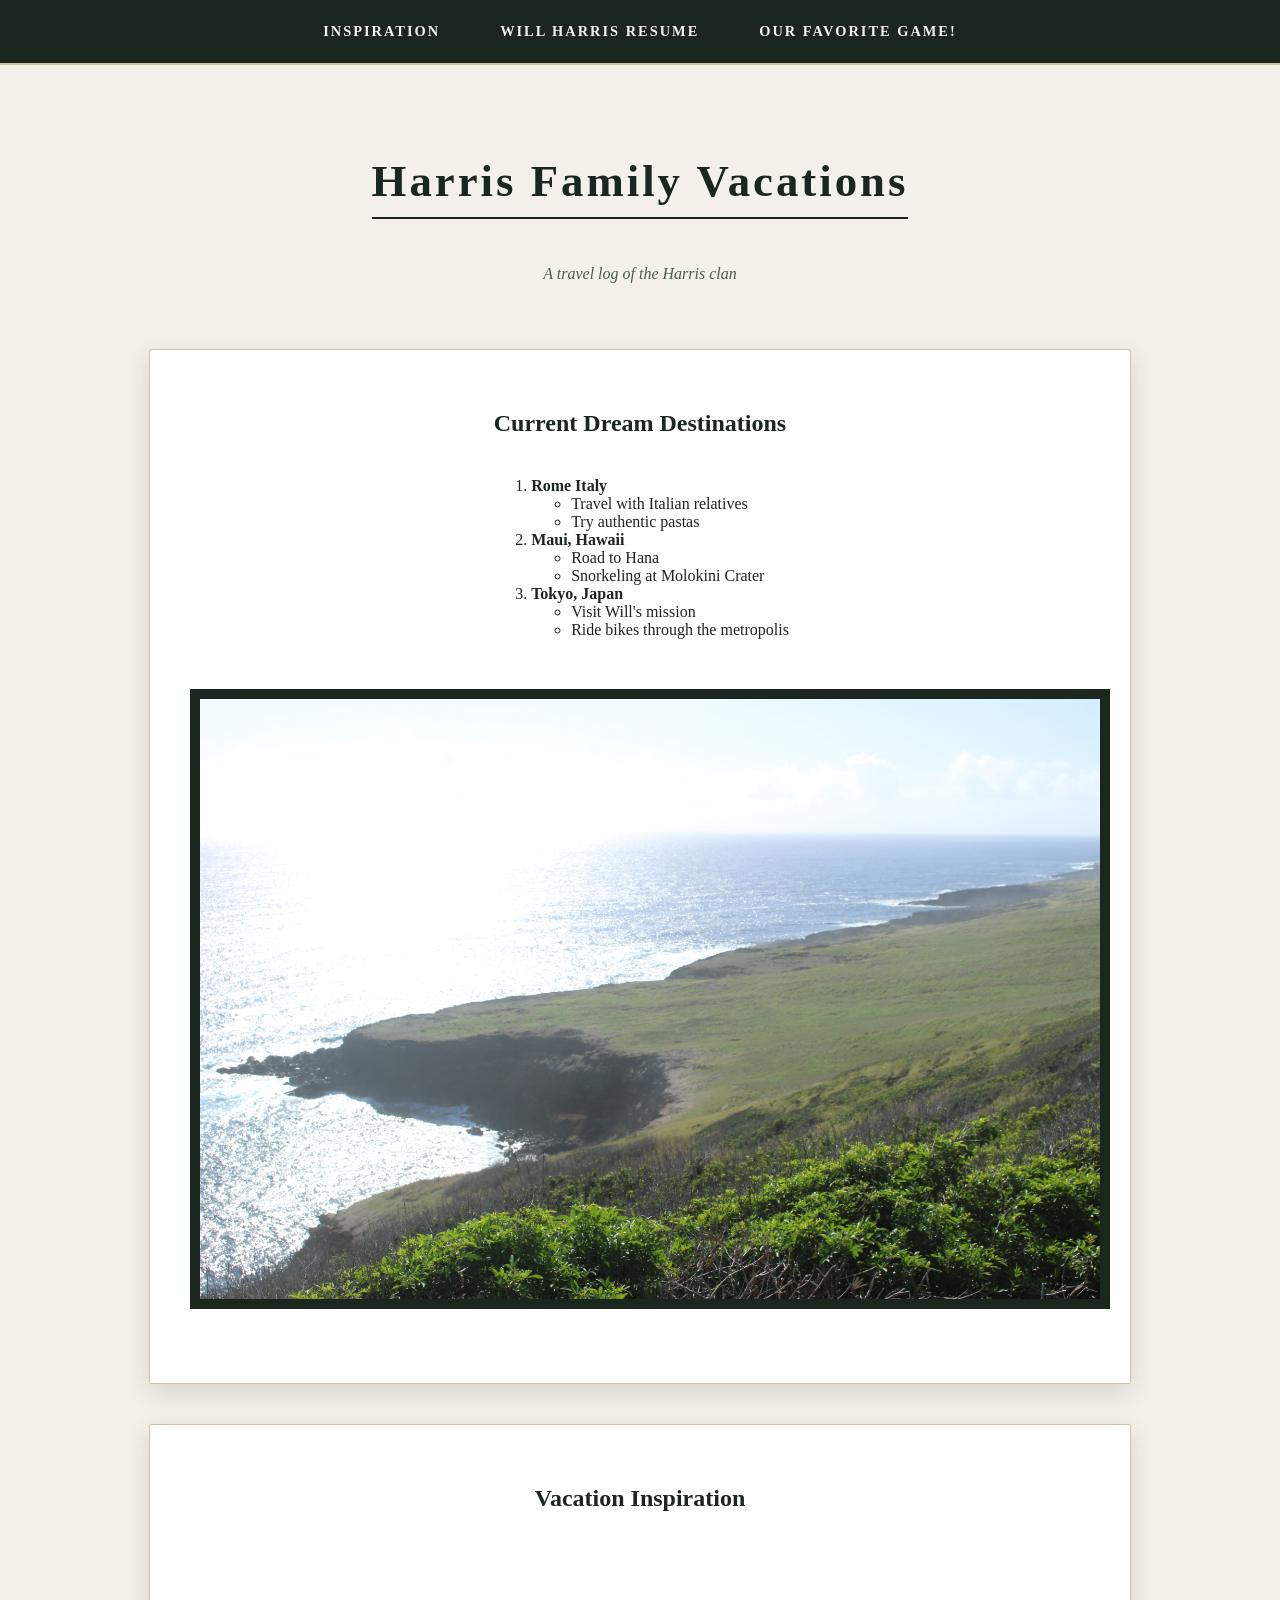
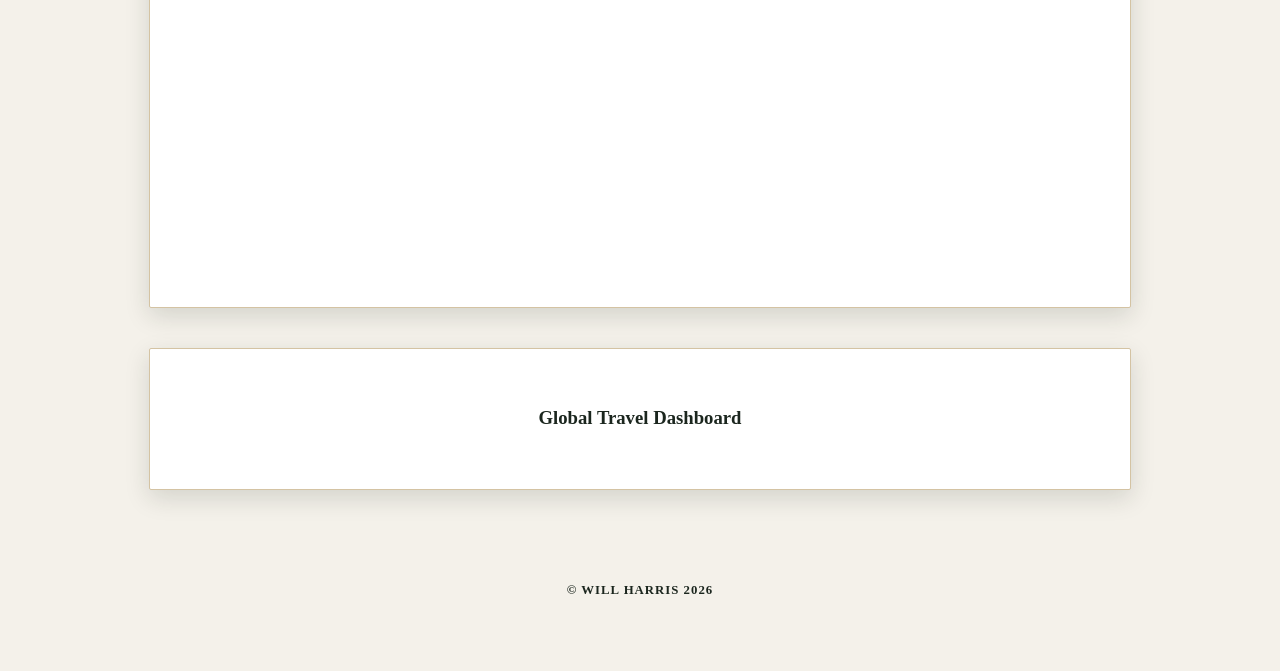
<file: index.html>
<!DOCTYPE html>
<html lang="en">
<head>
    <meta charset="UTF-8">
    <meta name="viewport" content="width=device-width, initial-scale=1.0">
    <title>Family Vacations | Memories</title>
    <link rel="stylesheet" href="css/fsstyles.css">
</head>
<body>

    <nav class="navbar">
        <a href="#video-section">Inspiration</a>
        <a href="resume.html" class="prof-link">Will Harris Resume</a>
        <a href="game.html">Our Favorite Game!</a>
        </nav>

    <header>
        <h1>Harris Family Vacations</h1>
        <p>A travel log of the Harris clan</p>
    </header>

    <div id="main-content" class="content-block">
        <h2>Current Dream Destinations</h2>
        <ol>
            <li><strong>Rome Italy</strong>
                <ul>
                    <li>Travel with Italian relatives</li>
                    <li>Try authentic pastas</li>
                </ul>
            </li>
            <li><strong>Maui, Hawaii</strong>
                <ul>
                    <li>Road to Hana</li>
                    <li>Snorkeling at Molokini Crater</li>
                </ul>
            </li>
            <li><strong>Tokyo, Japan</strong>
                <ul>
                    <li>Visit Will's mission</li>
                    <li>Ride bikes through the metropolis</li>
                </ul>
            </li>
        </ol>

        <img src="assets/img/IMG_7487.JPG" alt="Family Vacation Photo" class="vacation-img">
    </div>

   <div id="video-section" class="content-block">
    <h2>Vacation Inspiration</h2>
    <div class="video-container">
        <iframe width="560" height="315" src="https://www.youtube.com/embed/BL3iaXPzcyE" title="Hawaii 4k Drone Footage" frameborder="0" allow="accelerometer; autoplay; clipboard-write; encrypted-media; gyroscope; picture-in-picture" allowfullscreen></iframe>
    </div>
</div>

<div id="data-section" class="content-block">
    <h3>Global Travel Dashboard</h3>
    <div id="tableau-container">
        <script type='module' src='https://public.tableau.com/javascripts/api/tableau.embedding.3.latest.min.js'></script>
        <tableau-viz id='tableauViz' 
            src='https://public.tableau.com/views/Travel-Dashboard-Daminda-new/TravelDashboard' 
            device="desktop"
            hide-tabs
            toolbar='bottom'>
        </tableau-viz>
    </div>
</div>

    <footer>
        <p>&copy; Will Harris 2026</p>
    </footer>

</body>
</html>
</file>
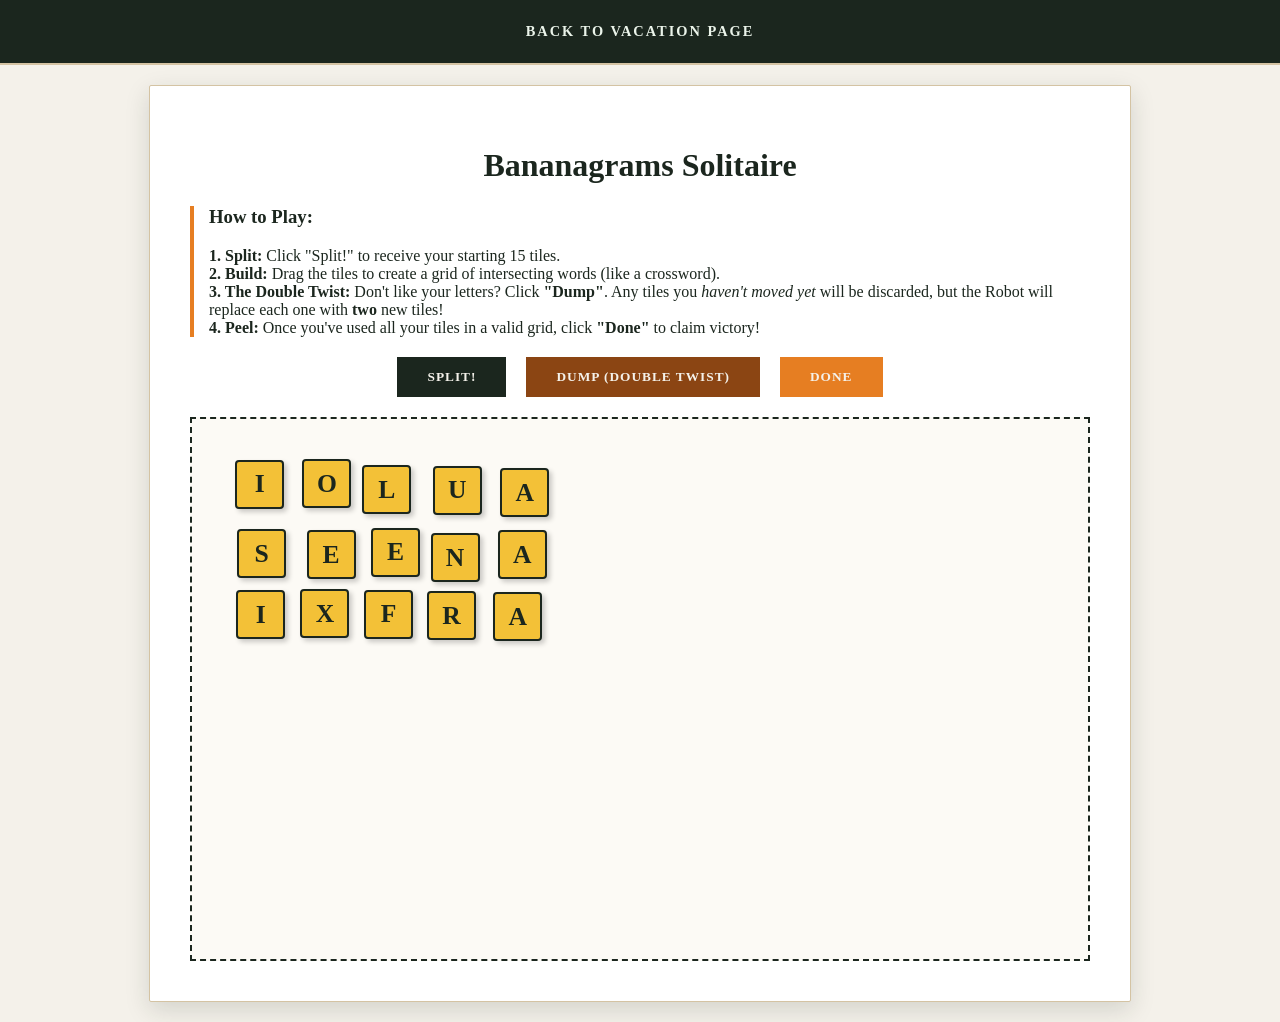
<file: game.html>
<!DOCTYPE html>
<html lang="en">
<head>
    <meta charset="UTF-8">
    <title>Bananagrams Solitaire</title>
    <link rel="stylesheet" href="css/fsstyles.css">
    <style>
        /* Target the specific link in the nav bar */
.navbar a {
    text-decoration: none; /* Removes the underline */
    color: #ebf4ea;       /* Matches your cream text color */
    font-size: 0.9rem;
    font-weight: bold;
    text-transform: uppercase;
    letter-spacing: 2px;
    padding: 8px 15px;
    transition: all 0.3s ease;
    display: inline-block;
}

/* Ensure the hover effect stays consistent */
.navbar a:hover {
    color: #1b261e;            /* Dark green text on hover */
    background-color: #ebf4ea; /* Cream background on hover */
    border-radius: 2px;
}
        #game-area {
            min-height: 500px;
            position: relative;
            background-color: #fcfaf5;
            border: 2px dashed #1b261e;
            margin-top: 20px;
            padding: 20px;
            overflow: hidden;
        }
        .tile {
            width: 45px;
            height: 45px;
            background-color: #f3c137;
            color: #1b261e;
            display: flex;
            align-items: center;
            justify-content: center;
            font-weight: bold;
            font-size: 1.6rem;
            border-radius: 4px;
            border: 2px solid #1b261e;
            position: absolute;
            cursor: move;
            user-select: none;
            box-shadow: 3px 3px 5px rgba(0,0,0,0.2);
            z-index: 10;
        }
        
        /* Modal Overlay - The dark background that covers the game */
        #modal-overlay {
            display: none;
            position: fixed;
            top: 0; 
            left: 0; 
            width: 100%; 
            height: 100%;
            background: rgba(0,0,0,0.6);
            z-index: 9998; /* Under the modal, but above the game */
        }

        /* The actual "Nice Job" box */
        #win-modal {
            display: none;
            position: fixed;
            top: 50%;
            left: 50%;
            transform: translate(-50%, -50%);
            background-color: #ffffff;
            padding: 30px;
            border: 3px solid #1b261e;
            box-shadow: 0 0 30px rgba(0,0,0,0.5);
            z-index: 9999; /* The highest layer */
            text-align: center;
            border-radius: 8px;
        }
        
        /* Button Styling */
        .controls {
            margin-bottom: 20px;
            display: flex;
            justify-content: center;
            gap: 20px;
            position: relative;
            z-index: 5; /* Lower than the modal so it gets covered */
        }
        .btn-game {
            background-color: #1b261e;
            color: #f4f1ea;
            border: none;
            padding: 12px 30px;
            font-family: 'Georgia', serif;
            cursor: pointer;
            text-transform: uppercase;
            font-weight: bold;
            letter-spacing: 1px;
            transition: background 0.3s;
        }
        .btn-game:hover {
            background-color: #4a5d4e;
        }
        .btn-done {
            background-color: #e67e22; /* A nice earthy orange for the 'Done' action */
        }
        .btn-done:hover {
            background-color: #d35400;
        }
        .btn-dump {
    background-color: #8b4513; /* Saddle Brown earthtone */
}
.btn-dump:hover {
    background-color: #5d2e0d;
}
    </style>
</head>
<body>

    <nav class="navbar">
        <a href="index.html">Back to Vacation Page</a>
    </nav>

    <div class="content-block">
    <h1>Bananagrams Solitaire</h1>
    
    <div class="instructions-box" style="text-align: left; margin-bottom: 20px; color: #1b261e; border-left: 4px solid #e67e22; padding-left: 15px;">
        <h3>How to Play:</h3>
        <ul style="list-style-type: none; padding: 0;">
            <li><strong>1. Split:</strong> Click "Split!" to receive your starting 15 tiles.</li>
            <li><strong>2. Build:</strong> Drag the tiles to create a grid of intersecting words (like a crossword).</li>
            <li><strong>3. The Double Twist:</strong> Don't like your letters? Click <strong>"Dump"</strong>. Any tiles you <em>haven't moved yet</em> will be discarded, but the Robot will replace each one with <strong>two</strong> new tiles!</li>
            <li><strong>4. Peel:</strong> Once you've used all your tiles in a valid grid, click <strong>"Done"</strong> to claim victory!</li>
        </ul>
    </div>
    
    <div class="controls">
        <button class="btn-game" onclick="dealTiles()">Split!</button>
        <button class="btn-game btn-dump" onclick="dumpTiles()">Dump (Double Twist)</button>
        <button class="btn-game btn-done" onclick="showWinMessage()">Done</button>
    </div>

    <div id="game-area"></div>
</div>

    <div id="modal-overlay"></div>
    <div id="win-modal">
        <h2 style="color: #1b261e;">Nice Job!</h2>
        <p style="color: #1b261e;">Make sure to check your words with a dictionary!</p>
        <button class="btn-game" onclick="closeModal()">OK</button>
    </div>

    <script>
    const gameArea = document.getElementById('game-area');
    const modal = document.getElementById('win-modal');
    const overlay = document.getElementById('modal-overlay');
    
    // Weighted alphabet for better word-building (more vowels and common letters)
    const alphabet = "AAAAAAAAAABBCCDDDDEEEEEEEEEEEEFFGGGHHIIIIIIIIIJKLLLLMMNNNNNNOOOOOOOOPPQRRRRRRSSSSSSTTTTTTUUUUVVWWXYYZ";
    
    /**
     * Resets the board and deals 15 tiles in a spread-out grid.
     */
    function dealTiles() {
        gameArea.innerHTML = '';
        const tileCount = 15;
        const tilesPerRow = 5; 
        const spacing = 65;    
        const startX = 40;     
        const startY = 40;     

        for (let i = 0; i < tileCount; i++) {
            const char = alphabet[Math.floor(Math.random() * alphabet.length)];
            
            const row = Math.floor(i / tilesPerRow);
            const col = i % tilesPerRow;
            
            const finalX = startX + (col * spacing) + (Math.random() * 10);
            const finalY = startY + (row * spacing) + (Math.random() * 10);

            createTile(char, finalX, finalY);
        }
    }

    /**
     * Finds unmoved tiles, removes them, and replaces each with TWO new ones.
     */
    function dumpTiles() {
        const allTiles = Array.from(document.querySelectorAll('.tile'));
        const unmovedTiles = allTiles.filter(t => t.dataset.moved === "false");

        if (unmovedTiles.length === 0) {
            alert("The Robot says: You've already touched all your tiles! No swapping allowed.");
            return;
        }

        // The Twist: Every 1 tile discarded becomes 2 new tiles
        const penaltyCount = unmovedTiles.length * 2;
        unmovedTiles.forEach(t => t.remove());

        const tilesPerRow = 6;
        const spacing = 55;

        for (let i = 0; i < penaltyCount; i++) {
            const char = alphabet[Math.floor(Math.random() * alphabet.length)];
            const row = Math.floor(i / tilesPerRow);
            const col = i % tilesPerRow;
            
            const finalX = 40 + (col * spacing) + (Math.random() * 10);
            const finalY = 40 + (row * spacing) + (Math.random() * 10);

            createTile(char, finalX, finalY);
        }
    }

    /**
     * Creates a tile element with drag-and-drop functionality.
     */
    function createTile(char, x, y) {
        const tile = document.createElement('div');
        tile.className = 'tile';
        tile.textContent = char;
        tile.style.left = x + 'px';
        tile.style.top = y + 'px';
        
        // Track movement status for the "Dump" logic
        tile.dataset.moved = "false";

        tile.onmousedown = function(e) {
            // Bring currently dragged tile to the front
            const allTiles = document.querySelectorAll('.tile');
            allTiles.forEach(t => t.style.zIndex = 10);
            tile.style.zIndex = 1000;
            
            function moveAt(pageX, pageY) {
                const rect = gameArea.getBoundingClientRect();
                // Account for container offset and page scroll
                tile.style.left = (pageX - rect.left - window.scrollX - tile.offsetWidth / 2) + 'px';
                tile.style.top = (pageY - rect.top - window.scrollY - tile.offsetHeight / 2) + 'px';
                
                // Once it moves even a pixel, it's no longer eligible for a Dump swap
                tile.dataset.moved = "true";
            }

            function onMouseMove(e) { moveAt(e.pageX, e.pageY); }
            document.addEventListener('mousemove', onMouseMove);

            tile.onmouseup = function() {
                document.removeEventListener('mousemove', onMouseMove);
                tile.onmouseup = null;
            };
        };

        // Prevent default browser ghost-image drag
        tile.ondragstart = () => false;
        gameArea.appendChild(tile);
    }

    /**
     * Pop-up Modal Controls
     */
    function showWinMessage() {
        modal.style.display = 'block';
        overlay.style.display = 'block';
    }

    function closeModal() {
        modal.style.display = 'none';
        overlay.style.display = 'none';
    }

    // Initialize the game on load
    dealTiles();
</script>
</body>
</html>
</file>
<file: css/fsstyles.css>
/* =========================================
   1. GLOBAL STYLES & BACKGROUND
   ========================================= */
body {
    /* Cream/Parchment background color */
    background-color: #f4f1ea; 
    
    /* Background Image with a subtle overlay for professional texture */
    background-image: linear-gradient(rgba(244, 241, 234, 0.92), rgba(244, 241, 234, 0.92)), 
                      url('https://images.unsplash.com/photo-1441974231531-c6227db76b6e?auto=format&fit=crop&w=1920&q=80');
    background-size: cover;
    background-attachment: fixed;
    
    /* Professional Serif Font Family */
    font-family: 'Georgia', serif;
    
    /* Font Color: Dark Forest Green */
    color: #1b261e; 
    
    margin: 0;
    padding: 0;
    display: flex;
    flex-direction: column;
    align-items: center;
    text-align: center;
}

/* =========================================
   2. NAVIGATION BAR (Sticky & Earthy)
   ========================================= */
.navbar {
    width: 100%;
    background-color: #1b261e; /* Dark Green Bar */
    padding: 15px 0;
    position: sticky;
    top: 0;
    z-index: 1000;
    border-bottom: 2px solid #d4c3a3;
    display: flex;
    justify-content: center;
    gap: 30px;
}

/* Navbar Link Styling (No Blue) */
.navbar a {
    text-decoration: none;
    color: #f4f1ea; /* Cream text on green bar */
    font-size: 0.9rem;
    font-weight: bold;
    text-transform: uppercase;
    letter-spacing: 2px;
    transition: all 0.3s ease;
    padding: 8px 15px;
}

/* Navbar Hover Effect */
.navbar a:hover {
    color: #1b261e;
    background-color: #f4f1ea; /* Inverts on hover */
    border-radius: 2px;
}

/* =========================================
   3. HEADER & TYPOGRAPHY
   ========================================= */
header {
    margin: 60px 0 30px 0;
}

header h1 {
    color: #1b261e;
    font-size: 2.8rem;
    letter-spacing: 3px;
    border-bottom: 2px solid #1b261e;
    display: inline-block;
    padding-bottom: 10px;
}

header p {
    font-style: italic;
    color: #4a5d4e;
}

/* =========================================
   4. CONTENT BLOCKS (DIVS)
   ========================================= */
.content-block {
    background-color: #ffffff; /* Clean white block */
    color: #1b261e;
    max-width: 900px; /* Wider to fit the Tableau Dashboard */
    width: 90%;
    margin: 20px auto;
    padding: 40px;
    border-radius: 2px;
    box-shadow: 0 8px 25px rgba(27, 38, 30, 0.15);
    border: 1px solid #d4c3a3;
    overflow: hidden; /* Keeps embedded content inside the box */
}

/* Centering the Lists while keeping text left-aligned */
ol {
    display: inline-block;
    text-align: left;
    margin: 20px 0;
}

/* =========================================
   5. MEDIA (IMAGE, VIDEO, TABLEAU)
   ========================================= */

/* Main Vacation Image */
.vacation-img {
    max-width: 100%;
    height: auto;
    margin: 30px 0;
    border: 10px solid #1b261e; /* Dark green "frame" */
}

/* Video Container */
.video-container {
    display: flex;
    justify-content: center;
    align-items: center;
    margin: 20px 0;
}

/* Tableau Interactive Section */
#tableau-container {
    width: 100%;
    margin-top: 20px;
    display: block;
}

tableau-viz {
    width: 100%;
    height: 900px; /* High enough to prevent it from looking zoomed/small */
}

/* =========================================
   6. FOOTER
   ========================================= */
footer {
    margin: 60px 0;
    font-size: 0.8rem;
    color: #1b261e;
    font-weight: bold;
    text-transform: uppercase;
    letter-spacing: 1px;
}
</file>
